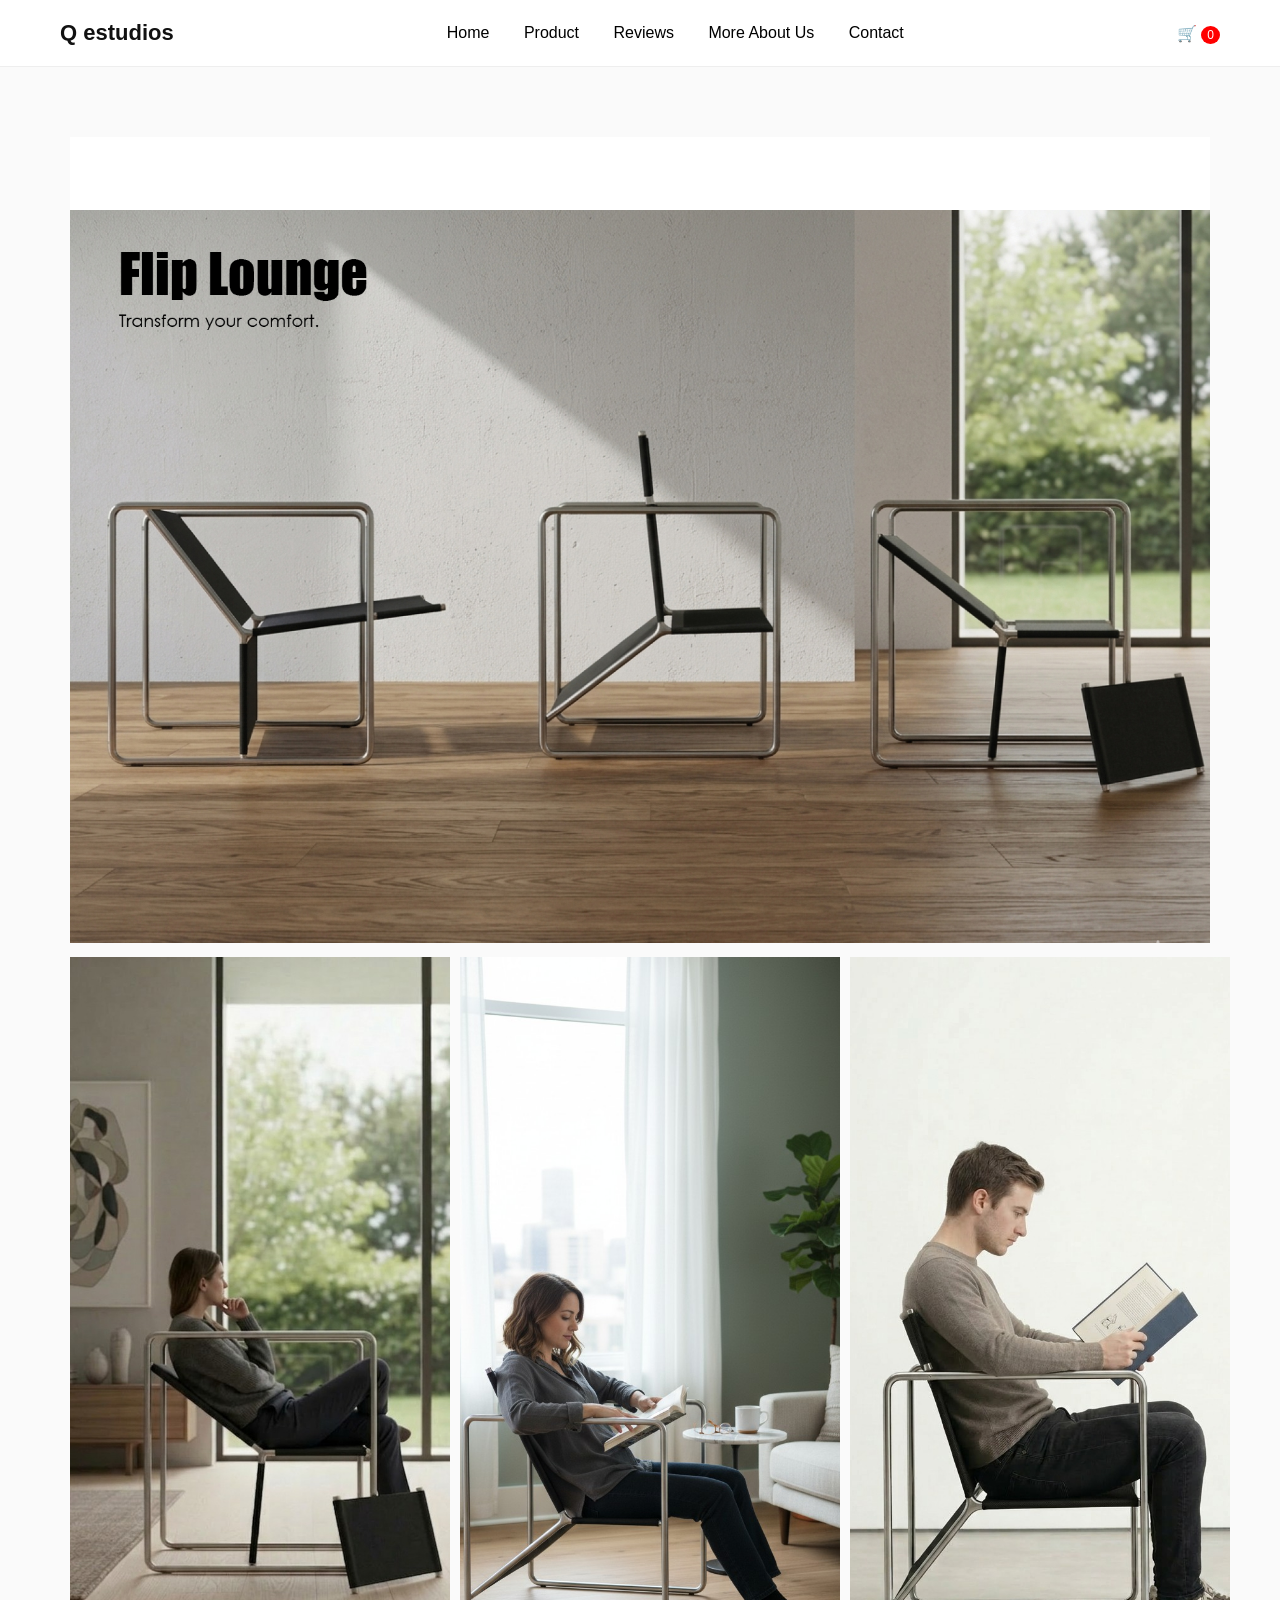
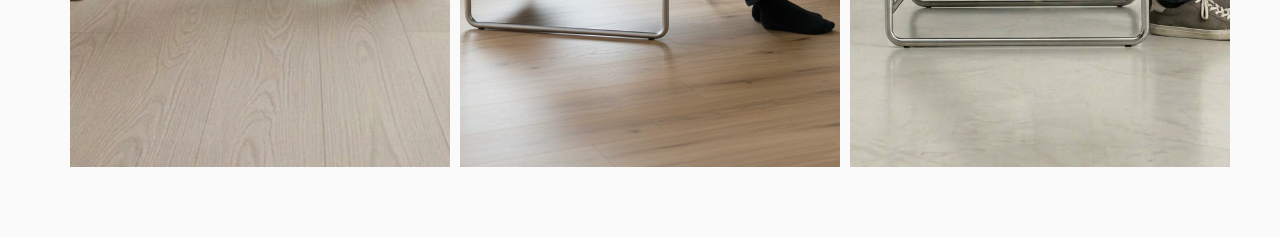
<file: index.html>
<!DOCTYPE html>
<html lang="en">

<head>
<meta charset="UTF-8">
<title>Flip Lounge</title>
<link rel="stylesheet" href="style.css">
</head>

<body>

<header>

<div class="logo">Q estudios</div>

<nav>
<a onclick="showPage('home')">Home</a>
<a onclick="showPage('product')">Product</a>
<a onclick="showPage('reviews')">Reviews</a>
<a onclick="showPage('about')">More About Us</a>
<a onclick="showPage('contact')">Contact</a>
</nav>

<div class="cart" onclick="showPage('cart')">
🛒 <span id="cartCount">0</span>
</div>

</header>


<!-- HOME -->

<section id="home" class="page active">

<div class="home-container">

<img src="image21.jpg" class="home-main">

<div class="home-row">
<img src="image22.jpg">
<img src="image23.jpg">
<img src="image24.jpg">
</div>

</div>

</section>


<!-- PRODUCT -->

<section id="product" class="page">

<div class="product-layout">

<div class="gallery">

<button class="arrow left" onclick="prevImage()">‹</button>

<img id="mainImage" src="image01.jpg">

<button class="arrow right" onclick="nextImage()">›</button>

</div>

<div class="product-info">

<h1>Flip Lounge</h1>

<p class="description">

<strong>Description:</strong>  
The Rotating Lounge Chair is a multifunctional piece designed for compact spaces. Its rotating structure allows users to switch easily between an upright seat for work and a reclined lounge for relaxation. The design emphasizes simplicity, ergonomics, and intuitive use without complex mechanisms.

</p>

<p class="ref">REF: 29783017</p>
<p class="ref">Measures: 470mm x 650mm</p>

<p class="price">389,80€</p>

<h4>Colors</h4>

<div class="colors">
<div class="color metal"></div>
<div class="color black"></div>
</div>

<div class="cart-row">

<div class="quantity">
<button onclick="changeQty(-1)">-</button>
<span id="qty">1</span>
<button onclick="changeQty(1)">+</button>
</div>

<button class="addCart" onclick="addCart()">Add to Cart</button>

<a class="moreInfo" onclick="showPage('moreInfo')">More info</a>

</div>

<p class="discount">15% discount on your first purchase</p>

<p class="catalogLink" onclick="showPage('catalog')">
View the rest of the catalogue
</p>

</div>

</div>

</section>


<!-- REVIEWS -->

<section id="reviews" class="page">

<h2>+500 Reviews</h2>

<div class="rating">
<span class="stars">★★★★★</span>
<span class="score">4.8</span>
</div>

<div class="review-grid">
<img src="image11.jpg">
<img src="image12.jpg">
<img src="image13.jpg">
<img src="image14.jpg">
<img src="image15.jpg">
<img src="image16.jpg">
</div>

<p class="readMore" onclick="showPage('reviewError')">
Read more
</p>

</section>


<!-- ABOUT -->

<section id="about" class="page">

<h2>More About Us</h2>

<p>
We are a small design studio focused on creating furniture for modern living. Our work is driven by the idea that everyday objects should be both functional and adaptable to changing lifestyles. As living spaces become smaller and more flexible, furniture needs to evolve with them.
</p>

<p>
Our team combines product design, digital tools, and creative experimentation to develop pieces that simplify daily life. We believe that good design should be intuitive, durable, and visually clean. Rather than adding complexity, we aim to reduce it, creating objects that feel natural to use.
</p>

<p>
The Flip Lounge was developed from this philosophy. It explores how a single piece of furniture can serve multiple purposes through a simple movement. By rotating the structure, the chair shifts from an upright seat to a relaxed lounge position, offering different ways to sit within the same compact form.
</p>

<p>
Our design process blends traditional design thinking with new technologies. We experiment with digital modeling and AI-assisted tools to explore shapes, ergonomics, and functionality, allowing us to test many ideas before arriving at a refined solution.
</p>

<p>
At the core of our work is a commitment to simplicity, versatility, and comfort. We design furniture that adapts to people’s lives — not the other way around.
</p>

<div class="about-images">
<img src="image17.jpg">
</div>

</section>


<!-- CONTACT -->

<section id="contact" class="page">

<h2>Contact Us</h2>

<div class="contact-info">

<p><strong>María Quintáns Granados</strong></p>

<p>Email: 2025100969@esad.pt</p>

<p>
Address:<br>
Av. Calouste Gulbenkian 907<br>
4460-268 Sra. da Hora<br>
Portugal
</p>

</div>

<form action="https://formsubmit.co/2025100969@esad.pt" method="POST">

<input type="text" name="name" placeholder="Name" required>
<input type="email" name="email" placeholder="Email" required>
<textarea name="message" placeholder="Message"></textarea>

<button type="submit">Send Message</button>

</form>

</section>


<!-- CART -->

<section id="cart" class="page">

<div class="cartPage">

<img src="image01.jpg" class="cartImage">

<div class="cartActions">
<button class="buyButton" onclick="checkout()">Continue Purchase</button>
<p id="checkoutMessage"></p>
</div>

</div>

</section>


<!-- CATALOG -->

<section id="catalog" class="page">
<div class="centerPage">
<h1>Working on it :)</h1>
<img src="image19.jpg">
</div>
</section>


<!-- REVIEW ERROR -->

<section id="reviewError" class="page">
<div class="centerPage">
<h1>Oops, page error.</h1>
<p>But I assure you the reviews are very good :)</p>
</div>
</section>


<!-- MORE INFO -->

<section id="moreInfo" class="page">

<div class="scrollPage">

<h1>Flip Lounge</h1>

<p>
At Q Estudios we believe that style matters in every type of space. For this reason, we want to bring our brand into multifunctional designs that combine aesthetics, comfort, and practicality.
</p>

<p>
The Flip Lounge is an innovative chair that adapts to your needs. Its rotating structure allows you to easily switch from an upright position, perfect for working or reading, to a reclined position ideal for relaxing.
</p>

<p>
With clean lines and an intuitive design, this chair combines functionality and elegance in a single piece of furniture, making any small space versatile and comfortable.
</p>

<img src="image20.jpg" class="planImage">

<h3>Included in the purchase:</h3>

<ul>
<li>The chair fully assembled and ready to use.</li>
<li>Two headrest extensions that can also be used as a footrest depending on your preference.</li>
</ul>

<img src="image25.jpg" class="planImage">

</div>

</section>

<script src="script.js"></script>

</body>
</html>
</file>
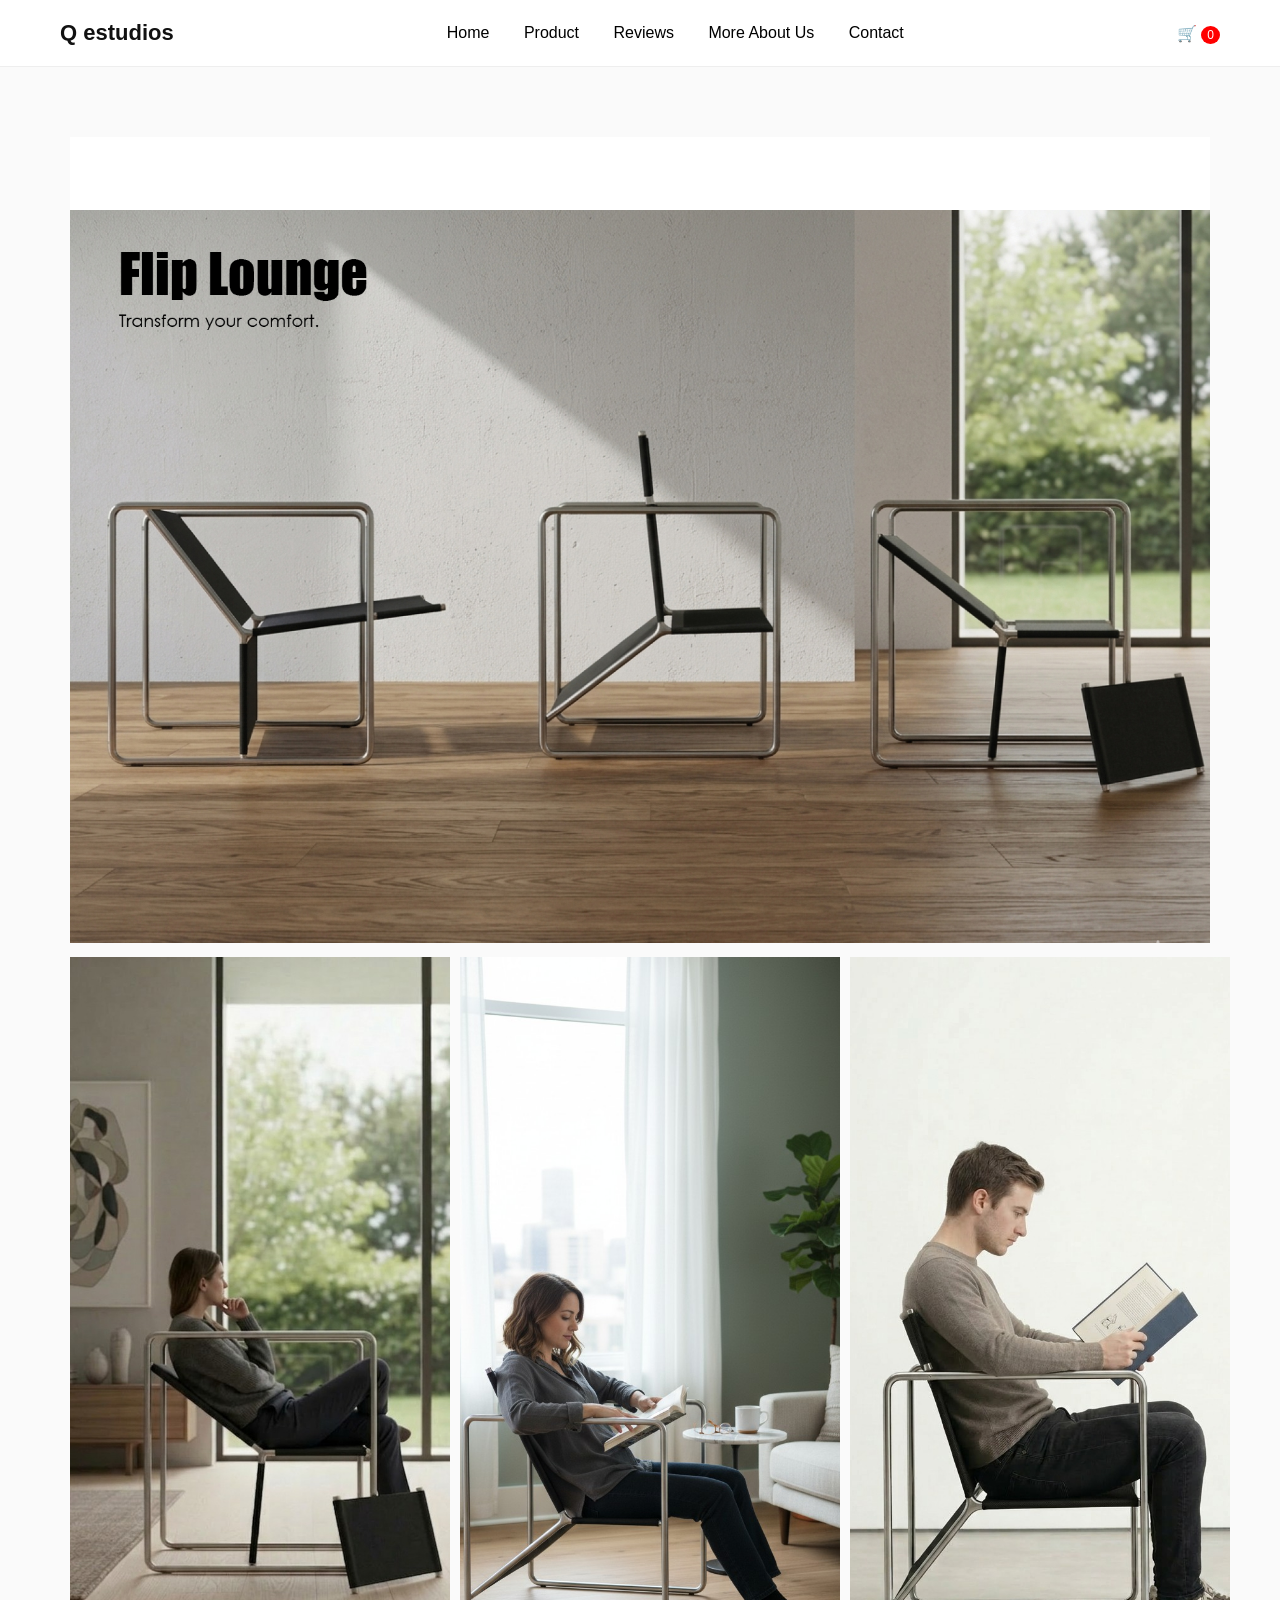
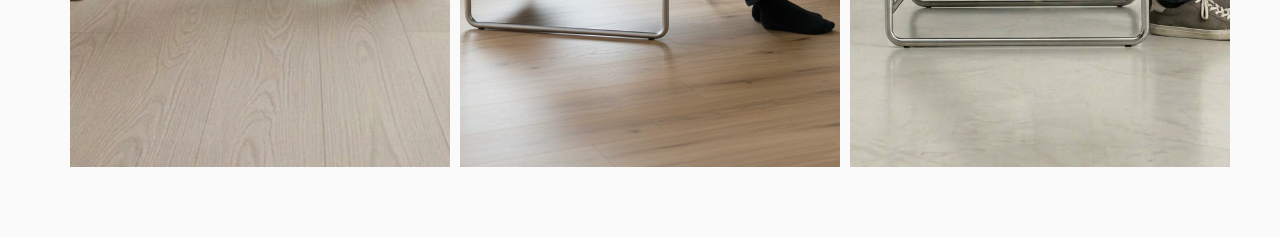
<file: final.html>
<!DOCTYPE html>
<html lang="en">

<head>
<meta charset="UTF-8">
<title>Flip Lounge</title>
<link rel="stylesheet" href="style.css">
</head>

<body>

<header>

<div class="logo">Q estudios</div>

<nav>
<a onclick="showPage('home')">Home</a>
<a onclick="showPage('product')">Product</a>
<a onclick="showPage('reviews')">Reviews</a>
<a onclick="showPage('about')">More About Us</a>
<a onclick="showPage('contact')">Contact</a>
</nav>

<div class="cart" onclick="showPage('cart')">
🛒 <span id="cartCount">0</span>
</div>

</header>


<!-- HOME -->

<section id="home" class="page active">

<div class="home-container">

<img src="image21.jpg" class="home-main">

<div class="home-row">
<img src="image22.jpg">
<img src="image23.jpg">
<img src="image24.jpg">
</div>

</div>

</section>


<!-- PRODUCT -->

<section id="product" class="page">

<div class="product-layout">

<div class="gallery">

<button class="arrow left" onclick="prevImage()">‹</button>

<img id="mainImage" src="image01.jpg">

<button class="arrow right" onclick="nextImage()">›</button>

</div>

<div class="product-info">

<h1>Flip Lounge</h1>

<p class="description">

<strong>Description:</strong>  
The Rotating Lounge Chair is a multifunctional piece designed for compact spaces. Its rotating structure allows users to switch easily between an upright seat for work and a reclined lounge for relaxation. The design emphasizes simplicity, ergonomics, and intuitive use without complex mechanisms.

</p>

<p class="ref">REF: 29783017</p>
<p class="ref">Measures: 470mm x 650mm</p>

<p class="price">389,80€</p>

<h4>Colors</h4>

<div class="colors">
<div class="color metal"></div>
<div class="color black"></div>
</div>

<div class="cart-row">

<div class="quantity">
<button onclick="changeQty(-1)">-</button>
<span id="qty">1</span>
<button onclick="changeQty(1)">+</button>
</div>

<button class="addCart" onclick="addCart()">Add to Cart</button>

<a class="moreInfo" onclick="showPage('moreInfo')">More info</a>

</div>

<p class="discount">15% discount on your first purchase</p>

<p class="catalogLink" onclick="showPage('catalog')">
View the rest of the catalogue
</p>

</div>

</div>

</section>


<!-- REVIEWS -->

<section id="reviews" class="page">

<h2>+500 Reviews</h2>

<div class="rating">
<span class="stars">★★★★★</span>
<span class="score">4.8</span>
</div>

<div class="review-grid">
<img src="image11.jpg">
<img src="image12.jpg">
<img src="image13.jpg">
<img src="image14.jpg">
<img src="image15.jpg">
<img src="image16.jpg">
</div>

<p class="readMore" onclick="showPage('reviewError')">
Read more
</p>

</section>


<!-- ABOUT -->

<section id="about" class="page">

<h2>More About Us</h2>

<p>
We are a small design studio focused on creating furniture for modern living. Our work is driven by the idea that everyday objects should be both functional and adaptable to changing lifestyles. As living spaces become smaller and more flexible, furniture needs to evolve with them.
</p>

<p>
Our team combines product design, digital tools, and creative experimentation to develop pieces that simplify daily life. We believe that good design should be intuitive, durable, and visually clean. Rather than adding complexity, we aim to reduce it, creating objects that feel natural to use.
</p>

<p>
The Flip Lounge was developed from this philosophy. It explores how a single piece of furniture can serve multiple purposes through a simple movement. By rotating the structure, the chair shifts from an upright seat to a relaxed lounge position, offering different ways to sit within the same compact form.
</p>

<p>
Our design process blends traditional design thinking with new technologies. We experiment with digital modeling and AI-assisted tools to explore shapes, ergonomics, and functionality, allowing us to test many ideas before arriving at a refined solution.
</p>

<p>
At the core of our work is a commitment to simplicity, versatility, and comfort. We design furniture that adapts to people’s lives — not the other way around.
</p>

<div class="about-images">
<img src="image17.jpg">
</div>

</section>


<!-- CONTACT -->

<section id="contact" class="page">

<h2>Contact Us</h2>

<div class="contact-info">

<p><strong>María Quintáns Granados</strong></p>

<p>Email: 2025100969@esad.pt</p>

<p>
Address:<br>
Av. Calouste Gulbenkian 907<br>
4460-268 Sra. da Hora<br>
Portugal
</p>

</div>

<form action="https://formsubmit.co/2025100969@esad.pt" method="POST">

<input type="text" name="name" placeholder="Name" required>
<input type="email" name="email" placeholder="Email" required>
<textarea name="message" placeholder="Message"></textarea>

<button type="submit">Send Message</button>

</form>

</section>


<!-- CART -->

<section id="cart" class="page">

<div class="cartPage">

<img src="image01.jpg" class="cartImage">

<div class="cartActions">
<button class="buyButton" onclick="checkout()">Continue Purchase</button>
<p id="checkoutMessage"></p>
</div>

</div>

</section>


<!-- CATALOG -->

<section id="catalog" class="page">
<div class="centerPage">
<h1>Working on it :)</h1>
<img src="image19.jpg">
</div>
</section>


<!-- REVIEW ERROR -->

<section id="reviewError" class="page">
<div class="centerPage">
<h1>Oops, page error.</h1>
<p>But I assure you the reviews are very good :)</p>
</div>
</section>


<!-- MORE INFO -->

<section id="moreInfo" class="page">

<div class="scrollPage">

<h1>Flip Lounge</h1>

<p>
At Q Estudios we believe that style matters in every type of space. For this reason, we want to bring our brand into multifunctional designs that combine aesthetics, comfort, and practicality.
</p>

<p>
The Flip Lounge is an innovative chair that adapts to your needs. Its rotating structure allows you to easily switch from an upright position, perfect for working or reading, to a reclined position ideal for relaxing.
</p>

<p>
With clean lines and an intuitive design, this chair combines functionality and elegance in a single piece of furniture, making any small space versatile and comfortable.
</p>

<img src="image20.jpg" class="planImage">

<h3>Included in the purchase:</h3>

<ul>
<li>The chair fully assembled and ready to use.</li>
<li>Two headrest extensions that can also be used as a footrest depending on your preference.</li>
</ul>

<img src="image25.jpg" class="planImage">

</div>

</section>

<script src="script.js"></script>

</body>
</html>
</file>
<file: style.css>
body{
font-family:Helvetica,Arial,sans-serif;
margin:0;
background:#fafafa;
color:#111;
}

header{
display:flex;
justify-content:space-between;
align-items:center;
padding:20px 60px;
background:white;
border-bottom:1px solid #eee;
}

.logo{
font-weight:700;
font-size:22px;
}

nav a{
margin:0 15px;
cursor:pointer;
text-decoration:none;
color:black;
}

nav a:hover{
opacity:0.6;
}

.cart{
cursor:pointer;
}

#cartCount{
background:red;
color:white;
border-radius:50%;
padding:2px 6px;
font-size:12px;
}

.page{
display:none;
padding:70px;
}

.page.active{
display:block;
}

/* HOME */

/* A4 horizontal ratio */
.home-main{
width:100%;
aspect-ratio: 297 / 210;
object-fit:cover;
}

/* 3x más largas */
.home-row{
display:flex;
gap:10px;
margin-top:10px;
}

.home-row img{
width:33.33%;
height:90vh;
object-fit:cover;
}

/* PRODUCT */

.product-layout{
display:grid;
grid-template-columns:1.3fr 1fr;
gap:70px;
}

.gallery{position:relative;}
.gallery img{width:100%;}

.arrow{
position:absolute;
top:50%;
transform:translateY(-50%);
background:white;
border:none;
font-size:28px;
cursor:pointer;
}

.left{left:10px;}
.right{right:10px;}

.product-info h1{font-size:40px;}

.description{line-height:1.6;}

.ref{
font-size:12px;
color:#777;
}

.price{
font-size:20px;
font-weight:700;
margin-bottom:15px;
}

.colors{display:flex; gap:10px;}

.color{
width:22px;
height:22px;
border-radius:50%;
border:1px solid #ccc;
}

.metal{background:silver;}
.black{background:black;}

.cart-row{
display:flex;
gap:20px;
align-items:center;
margin-top:20px;
}

.quantity button{padding:6px 10px;}

.addCart{
background:black;
color:white;
border:none;
padding:14px 30px;
cursor:pointer;
}

.moreInfo{
font-size:13px;
text-decoration:underline;
cursor:pointer;
}

.discount{
color:red;
font-size:13px;
margin-top:10px;
}

.catalogLink{
font-weight:bold;
font-size:18px;
margin-top:20px;
cursor:pointer;
}

/* REVIEWS */

.rating{font-size:28px;}
.stars{color:gold;}

.review-grid{
display:grid;
grid-template-columns:repeat(3,1fr);
gap:20px;
margin-top:30px;
}

.review-grid img{width:100%;}

.readMore{
text-align:center;
margin-top:25px;
font-size:14px;
cursor:pointer;
}

/* ABOUT */

.about-images{
margin-top:30px;
}

.about-images img{
width:60%;
}

/* CONTACT */

.contact-info{
margin-bottom:30px;
line-height:1.8;
}

form{
display:flex;
flex-direction:column;
width:300px;
}

input,textarea{
padding:10px;
margin-bottom:10px;
}

/* CART */

.cartPage{
display:flex;
justify-content:center;
align-items:center;
gap:40px;
margin-top:80px;
}

.cartImage{width:260px;}

.buyButton{
background:black;
color:white;
border:none;
padding:20px 60px;
font-size:20px;
cursor:pointer;
}

#checkoutMessage{
margin-top:20px;
color:red;
font-weight:600;
}

/* EXTRA */

.centerPage{
text-align:center;
margin-top:120px;
}

.scrollPage{
max-width:800px;
margin:auto;
line-height:1.7;
}

.planImage{
width:100%;
margin:40px 0;
}
</file>
